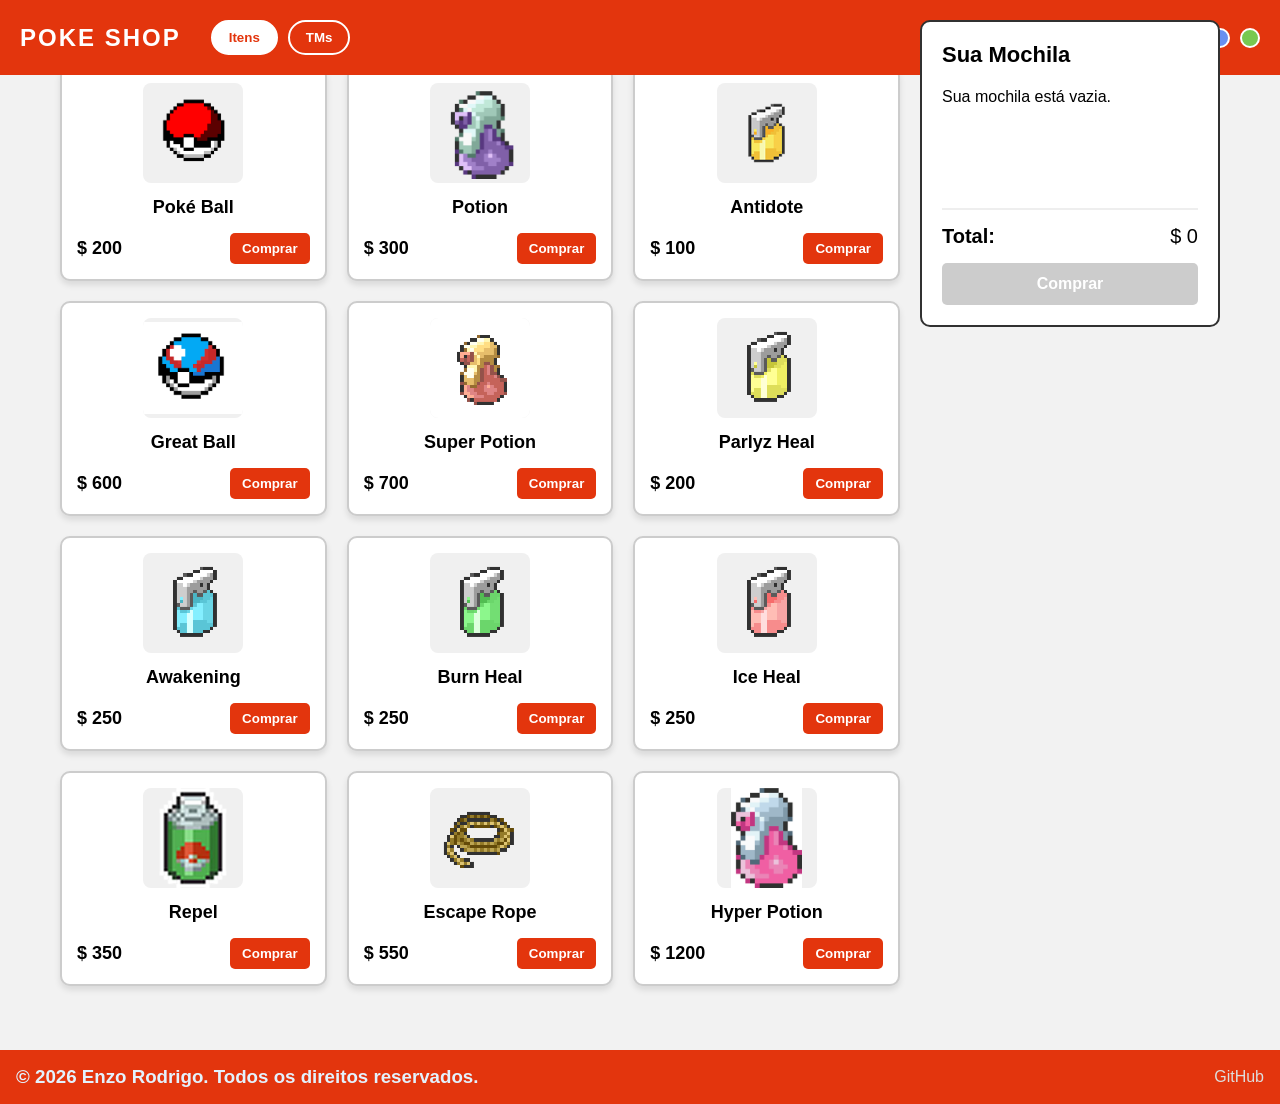
<file: index.html>
<!doctype html>
<html lang="pt-BR">
  <head>
    <meta charset="UTF-8" />
    <meta name="viewport" content="width=device-width, initial-scale=1.0" />
    <title>Poke Shopping</title>
    <!-- Conectando o arquivo CSS -->
    <link rel="stylesheet" href="./css/style.css" />
  </head>
  <body>
    <header class="cabecalho-site">
      <div class="grupo-topo-cabecalho">
        <h1 class="titulo-principal">POKE SHOP</h1>
        <nav class="grupo-abas">
          <button
            id="aba-itens"
            class="botao-aba ativo"
            onclick="mudarAba('itens')"
          >
            Itens
          </button>
          <button id="aba-tms" class="botao-aba" onclick="mudarAba('tms')">
            TMs
          </button>
        </nav>
      </div>

      <div class="seletor-temas">
        <div
          class="bolinha-tema cor-padrao"
          onclick="mudarTema('padrao')"
          title="Tema Padrão"
        ></div>
        <div
          class="bolinha-tema cor-charmander"
          onclick="mudarTema('tema-charmander')"
          title="Tema Charmander"
        ></div>
        <div
          class="bolinha-tema cor-squirtle"
          onclick="mudarTema('tema-squirtle')"
          title="Tema Squirtle"
        ></div>
        <div
          class="bolinha-tema cor-bulbasaur"
          onclick="mudarTema('tema-bulbasaur')"
          title="Tema Bulbasaur"
        ></div>
      </div>
    </header>

    <main class="conteudo-principal">
      <section class="area-produtos">
        <h2 id="titulo-produtos" class="titulo-secao">Itens Disponíveis</h2>
        <div id="grade-produtos" class="grade-produtos">
          <!-- Preenchido pelo JavaScript -->
        </div>
      </section>

      <aside class="area-carrinho">
        <div class="caixa-carrinho">
          <h2 class="titulo-secao texto-escuro">Sua Mochila</h2>
          <div id="lista-carrinho" class="lista-itens-carrinho"></div>

          <div class="rodape-carrinho">
            <div class="linha-total">
              <strong>Total:</strong>
              <span id="valor-total" class="texto-escuro">$ 0</span>
            </div>
            <button
              id="botao-finalizar"
              class="botao-finalizar"
              onclick="finalizarCompra()"
            >
              Comprar
            </button>
          </div>
        </div>
      </aside>
    </main>

    <div id="modal-sucesso" class="fundo-modal oculto">
      <div class="caixa-modal">
        <h2 class="titulo-modal">Obrigado!</h2>
        <p>
          Sua compra foi realizada com sucesso e os itens foram guardados na sua
          mochila.
        </p>
        <button class="botao-fechar-modal" onclick="fecharModal()">
          Voltar para a Loja
        </button>
      </div>
    </div>
    <footer class="rodape">
      <h3 class="">© 2026 Enzo Rodrigo. Todos os direitos reservados.</h3>
      <ul class="redes">
        <li><a href="https://github.com/enzolisboa-collab">GitHub</a></li>
      </ul>
    </footer>

    <!-- Conectando o arquivo JavaScript -->
    <script src="./js/script.js"></script>
  </body>
</html>
</file>
<file: css/style.css>
:root {
  --cor-principal: #e3350d;
  --cor-secundaria: #313131;
  --cor-fundo: #f2f2f2;
  --cor-fundo-cartao: #ffffff;
  --cor-texto: #000000;
}

body.tema-charmander {
  --cor-principal: #f08030;
  --cor-secundaria: #c03028;
  --cor-fundo: #fff3e0;
}
body.tema-squirtle {
  --cor-principal: #6890f0;
  --cor-secundaria: #3858a8;
  --cor-fundo: #e3f2fd;
}
body.tema-bulbasaur {
  --cor-principal: #78c850;
  --cor-secundaria: #489030;
  --cor-fundo: #e8f5e9;
}

* {
  margin: 0;
  padding: 0;
  box-sizing: border-box;
  font-family: "Segoe UI", Tahoma, sans-serif;
}
body {
  background-color: var(--cor-fundo);
  color: var(--cor-texto);
  transition: 0.3s;
}
.texto-escuro {
  color: #000 !important;
}

.cabecalho-site {
  background-color: var(--cor-principal);
  padding: 20px;
  display: flex;
  justify-content: space-between;
  align-items: center;
  color: white;
  position: fixed;
  width: 100%;
  margin-bottom: 24px;
}
.grupo-topo-cabecalho {
  display: flex;
  align-items: center;
  gap: 30px;
}
.titulo-principal {
  font-size: 24px;
  font-weight: bold;
  letter-spacing: 2px;
}
.grupo-abas {
  display: flex;
  gap: 10px;
}

.botao-aba {
  background: transparent;
  border: 2px solid white;
  color: white;
  padding: 8px 16px;
  border-radius: 20px;
  cursor: pointer;
  font-weight: bold;
  transition: 0.2s;
}
.botao-aba:hover,
.botao-aba.ativo {
  background-color: white;
  color: var(--cor-principal);
}

.seletor-temas {
  display: flex;
  gap: 10px;
}
.bolinha-tema {
  width: 20px;
  height: 20px;
  border-radius: 50%;
  cursor: pointer;
  border: 2px solid white;
}
.cor-padrao {
  background-color: #e3350d;
}
.cor-charmander {
  background-color: #f08030;
}
.cor-squirtle {
  background-color: #6890f0;
}
.cor-bulbasaur {
  background-color: #78c850;
}

.conteudo-principal {
  display: flex;
  padding: 20px;
  gap: 20px;
  max-width: 1200px;
  height: 1050px;
  margin: 0 auto;
}
.area-produtos {
  flex: 3;
}
.area-carrinho {
  flex: 1;
  min-width: 300px;
}
.titulo-secao {
  margin-bottom: 20px;
  font-size: 22px;
  color: var(--cor-secundaria);
}

.grade-produtos {
  display: grid;
  grid-template-columns: repeat(3, 1fr);
  gap: 20px;
}
.cartao-produto {
  background-color: var(--cor-fundo-cartao);
  border: 2px solid #ccc;
  border-radius: 10px;
  padding: 15px;
  text-align: center;
  box-shadow: 0 4px 6px rgba(0, 0, 0, 0.1);
  transition: 0.2s;
}
.cartao-produto:hover {
  transform: translateY(-5px);
  border-color: var(--cor-principal);
}
.imagem-produto {
  width: 100px;
  height: 100px;
  background-color: #f0f0f0;
  border-radius: 8px;
  margin-bottom: 10px;
  object-fit: contain;
}
.nome-produto {
  font-size: 18px;
  margin-bottom: 15px;
  color: #000;
}

.rodape-cartao {
  display: flex;
  justify-content: space-between;
  align-items: center;
}
.rodape-cartao span {
  font-weight: bold;
  font-size: 18px;
  color: #000;
}
.botao-comprar-item {
  background-color: var(--cor-principal);
  color: white;
  border: none;
  padding: 8px 12px;
  border-radius: 5px;
  cursor: pointer;
  font-weight: bold;
}
.botao-comprar-item:hover {
  background-color: var(--cor-secundaria);
}

.caixa-carrinho {
  background-color: white;
  padding: 20px;
  border-radius: 10px;
  border: 2px solid var(--cor-secundaria);
  position: sticky;
  top: 20px;
}
.lista-itens-carrinho {
  min-height: 100px;
  max-height: 400px;
  overflow-y: auto;
  margin-bottom: 20px;
}
.item-carrinho {
  display: flex;
  justify-content: space-around;
  align-items: center;
  padding: 10px 0;
  border-bottom: 1px solid #eee;
}
.info-item .nome-item {
  font-weight: bold;
  color: #000;
}
.controles-quantidade {
  display: flex;
  align-items: center;
  gap: 10px;
}
.botao-qtd {
  background-color: #ddd;
  border: none;
  width: 25px;
  height: 25px;
  border-radius: 50%;
  cursor: pointer;
  font-weight: bold;
  color: #000;
}

.rodape-carrinho {
  border-top: 2px solid #eee;
  padding-top: 15px;
}
.linha-total {
  display: flex;
  justify-content: space-between;
  font-size: 20px;
  margin-bottom: 15px;
  color: #000;
}
.botao-finalizar {
  width: 100%;
  background-color: var(--cor-principal);
  color: white;
  border: none;
  padding: 12px;
  border-radius: 5px;
  font-size: 16px;
  font-weight: bold;
  cursor: pointer;
}
.botao-finalizar:disabled {
  background-color: #ccc;
  cursor: not-allowed;
}

.fundo-modal {
  position: fixed;
  top: 0;
  left: 0;
  width: 100%;
  height: 100%;
  background: rgba(0, 0, 0, 0.6);
  display: flex;
  justify-content: center;
  align-items: center;
}
.oculto {
  display: none !important;
}
.caixa-modal {
  background: white;
  padding: 30px;
  border-radius: 10px;
  text-align: center;
  border: 4px solid var(--cor-principal);
  max-width: 400px;
}
.titulo-modal {
  color: var(--cor-principal);
  margin-bottom: 15px;
}
.botao-fechar-modal {
  margin-top: 20px;
  background-color: var(--cor-secundaria);
  color: white;
  border: none;
  padding: 10px 20px;
  border-radius: 5px;
  cursor: pointer;
}
.rodape {
  display: flex;
  align-items: center;
  justify-content: space-between;
  background-color: var(--cor-principal);
  color: #e3f2fd;
  padding: 16px;
}
.redes {
  display: flex;
  gap: 16px;
  list-style-type: none;
}
.redes a {
  text-decoration: none;
  color: #ddd;
}
@media (max-width: 900px) {
  .conteudo-principal {
    flex-direction: column;
  }
  .grade-produtos {
    grid-template-columns: repeat(2, 1fr);
  }
  .grupo-topo-cabecalho {
    flex-direction: column;
    gap: 10px;
  }
}
@media (max-width: 600px) {
  .grade-produtos {
    grid-template-columns: 1fr;
  }
}
</file>
